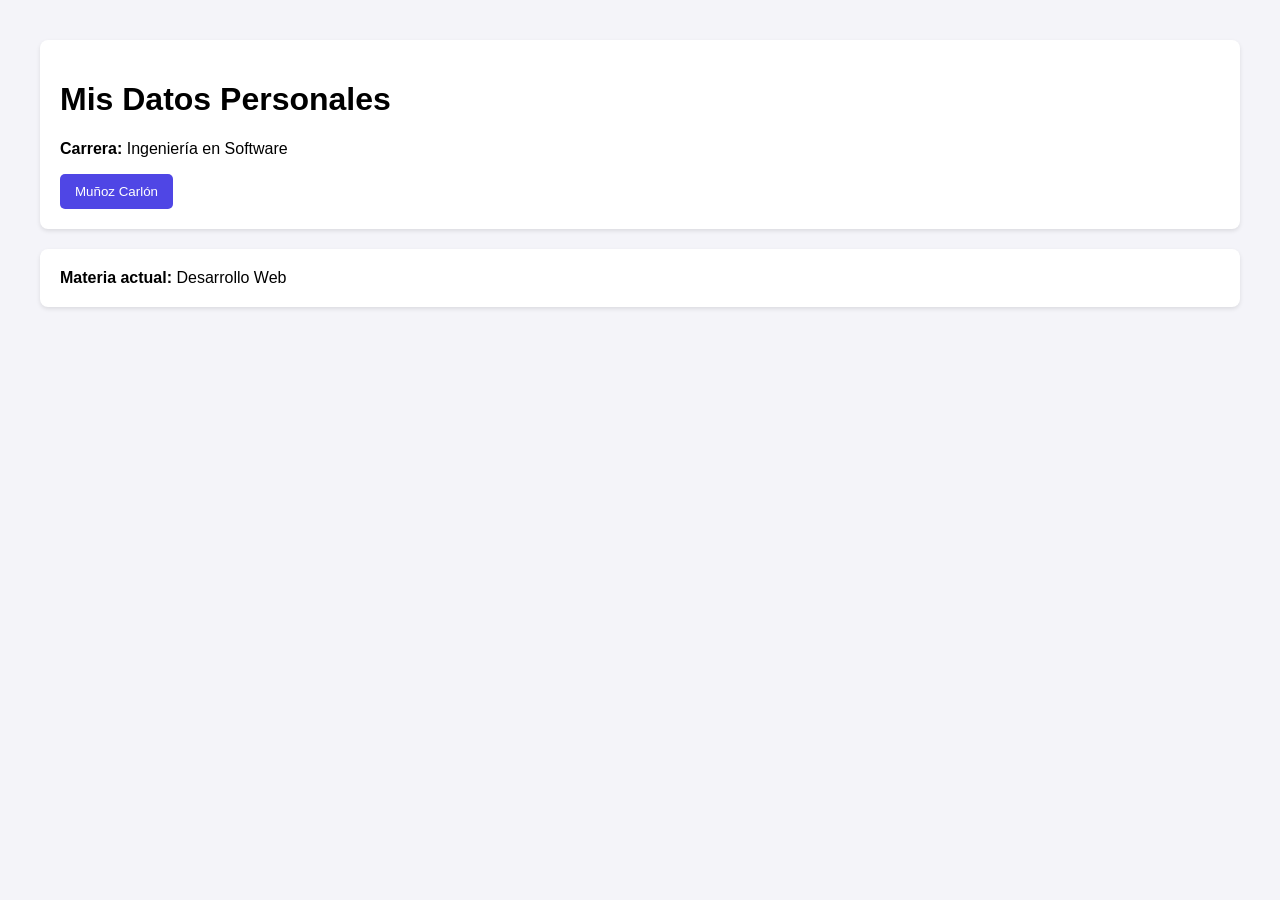
<file: Munoz_Carlon_Ejercicio19/index.html>
<!DOCTYPE html>
<html lang="es">
<head>
    <meta charset="UTF-8">
    <meta name="viewport" content="width=device-width, initial-scale=1.0">
    <title> Muñoz Carlón María Leticia - Ejercicio 19 </title>
    <style>
        body { font-family: Arial, sans-serif; margin: 40px; background-color: #f4f4f9; }
        .container { background: white; padding: 20px; border-radius: 8px; box-shadow: 0 2px 4px rgba(0,0,0,0.1); }
        button { background: #4f46e5; color: white; border: none; padding: 10px 15px; border-radius: 5px; cursor: pointer; }
        button:hover { background: #4338ca; }
    </style>
</head>
<body>

    <div class="container">
        <h1> Mis Datos Personales </h1>
        
        <p id="datos-carrera"></p>

        <button onclick="mostrarAlerta()"> Muñoz Carlón </button>
    </div>

    <script>
        // 1. Modificar un elemento HTML (innerHTML)
        // Es la forma más común de mostrar datos en una página web.
        document.getElementById("datos-carrera").innerHTML = "<strong>Carrera:</strong> Ingeniería en Software";

        // 2. Escribir directamente en el documento (document.write)
        // Solo debe usarse para pruebas, ya que si se ejecuta después de que la página cargó, borrará todo el HTML.
        document.write("<div class='container' style='margin-top: 20px;'><strong>Materia actual:</strong> Desarrollo Web </div>");

        // 3. Ventana de alerta (window.alert)
        // Muestra un cuadro de diálogo al usuario. Aquí lo pusimos dentro de una función que se activa con el botón.
        function mostrarAlerta() {
            window.alert("¡Hola! Soy estudiante de la FIM.");
        }

        // 4. Consola del navegador (console.log)
        // Se usa para depuración. Los usuarios no lo ven a menos que abran las herramientas de desarrollador (F12).
        console.log("Datos cargados correctamente. Proyecto en curso: Ejercicio Web.");
    </script>

</body>
</html>
</file>
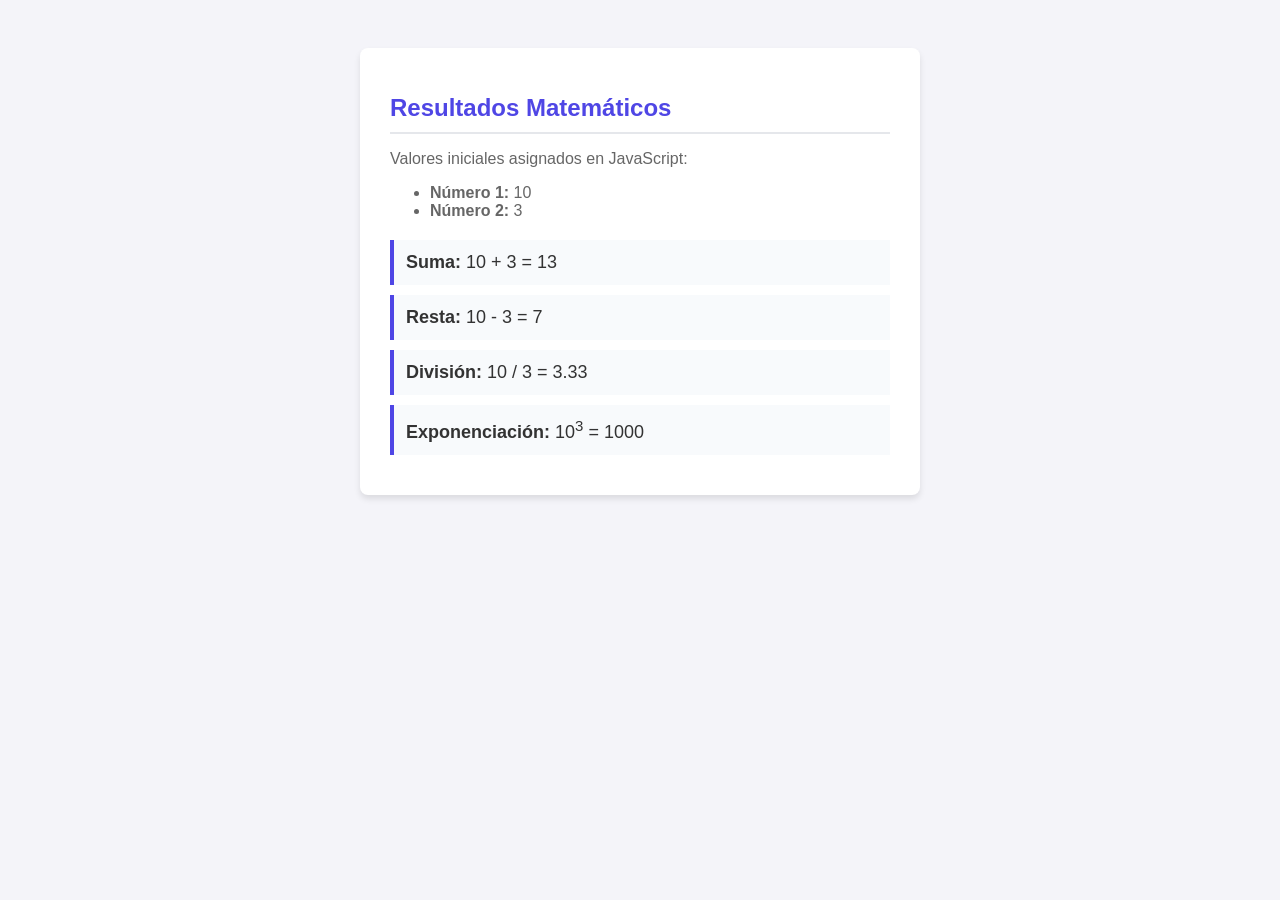
<file: Munoz_Carlon_Ejercicio20/index.html>
<!DOCTYPE html>
<html lang="es">
<head>
    <meta charset="UTF-8">
    <meta name="viewport" content="width=device-width, initial-scale=1.0">
    <title> Muñoz Carlón María Leticia - Ejercicio 20 </title>
    <style>
        body { 
            font-family: Arial, sans-serif; 
            background-color: #f4f4f9; 
            color: #333; 
            padding: 40px; 
        }
        .contenedor { 
            background: white; 
            padding: 30px; 
            border-radius: 8px; 
            box-shadow: 0 4px 6px rgba(0,0,0,0.1); 
            max-width: 500px; 
            margin: 0 auto; 
        }
        h1 { color: #4f46e5; font-size: 24px; border-bottom: 2px solid #e5e7eb; padding-bottom: 10px; }
        .operacion { 
            background-color: #f8fafc; 
            border-left: 4px solid #4f46e5; 
            padding: 12px; 
            margin-bottom: 10px; 
            font-size: 18px; 
        }
        .valores { font-size: 16px; margin-bottom: 20px; color: #666; }
    </style>
</head>
<body>

    <div class="contenedor">
        <h1>Resultados Matemáticos</h1>
        <div class="valores">
            <p>Valores iniciales asignados en JavaScript:</p>
            <ul>
                <li><strong>Número 1:</strong> <span id="num1"></span></li>
                <li><strong>Número 2:</strong> <span id="num2"></span></li>
            </ul>
        </div>
        
        <div id="pantalla-resultados"></div>
    </div>

    <script src="operaciones.js"></script>

</body>
</html>
</file>
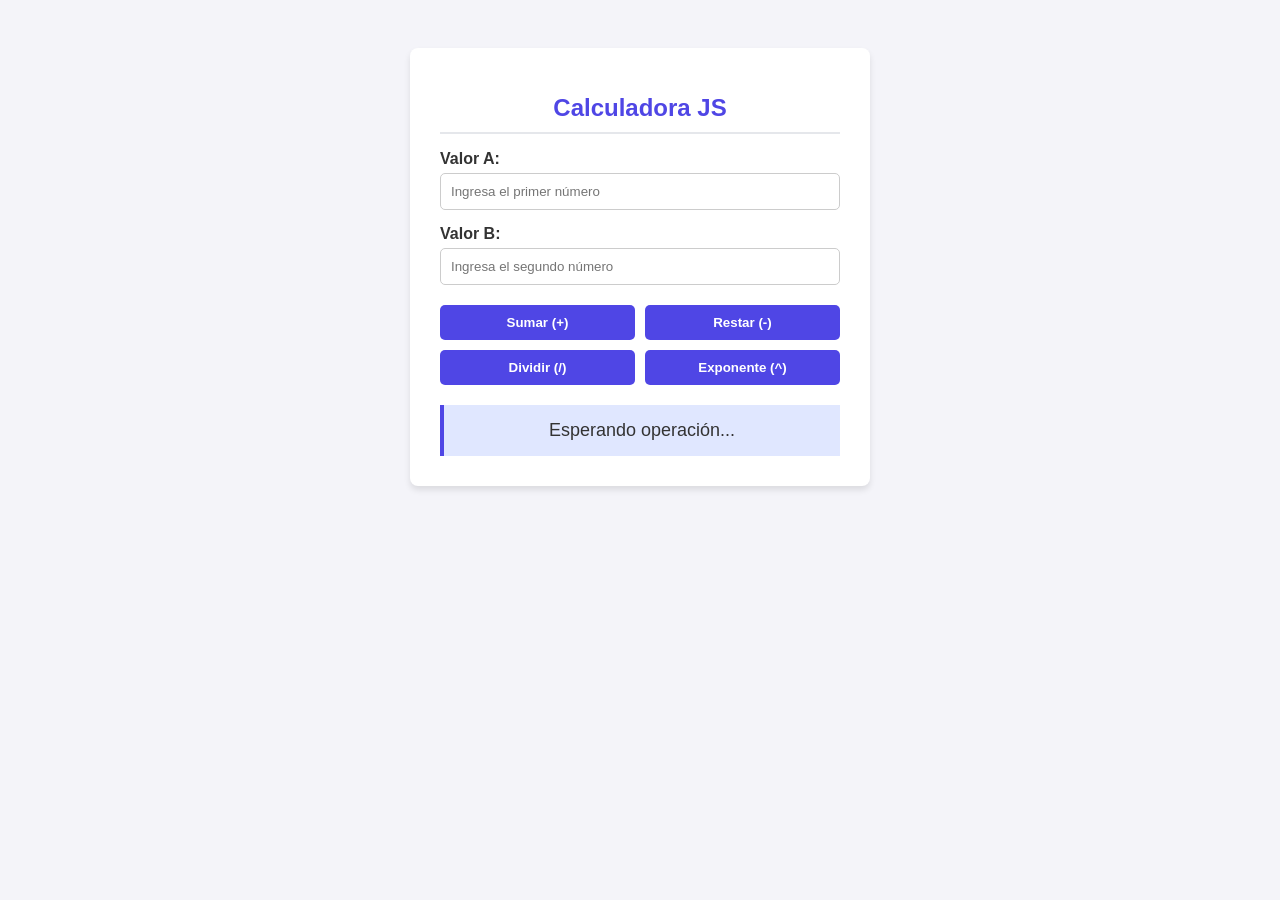
<file: Munoz_Carlon_Ejercicio21/index.html>
<!DOCTYPE html>
<html lang="es">
<head>
    <meta charset="UTF-8">
    <meta name="viewport" content="width=device-width, initial-scale=1.0">
    <title> Muñoz Carlón María Leticia - Ejercicio 21</title>
    <style>
        body { 
            font-family: Arial, sans-serif; 
            background-color: #f4f4f9; 
            color: #333; 
            padding: 40px; 
        }
        .contenedor { 
            background: white; 
            padding: 30px; 
            border-radius: 8px; 
            box-shadow: 0 4px 6px rgba(0,0,0,0.1); 
            max-width: 400px; 
            margin: 0 auto; 
        }
        h1 { color: #4f46e5; font-size: 24px; text-align: center; border-bottom: 2px solid #e5e7eb; padding-bottom: 10px; }
        
        /* Estilos para el formulario */
        .grupo-input { margin-bottom: 15px; }
        label { display: block; font-weight: bold; margin-bottom: 5px; }
        input[type="number"] { 
            width: 100%; 
            padding: 10px; 
            border: 1px solid #ccc; 
            border-radius: 5px; 
            box-sizing: border-box; /* Para que el padding no desborde el ancho */
        }
        
        /* Estilos para los botones */
        .botones { display: grid; grid-template-columns: 1fr 1fr; gap: 10px; margin-top: 20px; margin-bottom: 20px; }
        button { 
            background: #4f46e5; 
            color: white; 
            border: none; 
            padding: 10px; 
            border-radius: 5px; 
            cursor: pointer; 
            font-weight: bold;
            transition: background 0.3s;
        }
        button:hover { background: #4338ca; }
        
        .resultado { 
            background-color: #e0e7ff; 
            border-left: 4px solid #4f46e5; 
            padding: 15px; 
            font-size: 18px; 
            text-align: center;
        }
    </style>
</head>
<body>

    <div class="contenedor">
        <h1>Calculadora JS</h1>
        
        <form id="formulario-calc">
            <div class="grupo-input">
                <label for="num1">Valor A:</label>
                <input type="number" id="num1" placeholder="Ingresa el primer número" required>
            </div>
            
            <div class="grupo-input">
                <label for="num2">Valor B:</label>
                <input type="number" id="num2" placeholder="Ingresa el segundo número" required>
            </div>

            <div class="botones">
                <button type="button" onclick="ejecutarSuma()">Sumar (+)</button>
                <button type="button" onclick="ejecutarResta()">Restar (-)</button>
                <button type="button" onclick="ejecutarDivision()">Dividir (/)</button>
                <button type="button" onclick="ejecutarExponenciacion()">Exponente (^)</button>
            </div>
        </form>

        <div id="pantalla-resultados">
            <div class="resultado">Esperando operación...</div>
        </div>
    </div>

    <script src="operaciones.js"></script>

</body>
</html>
</file>
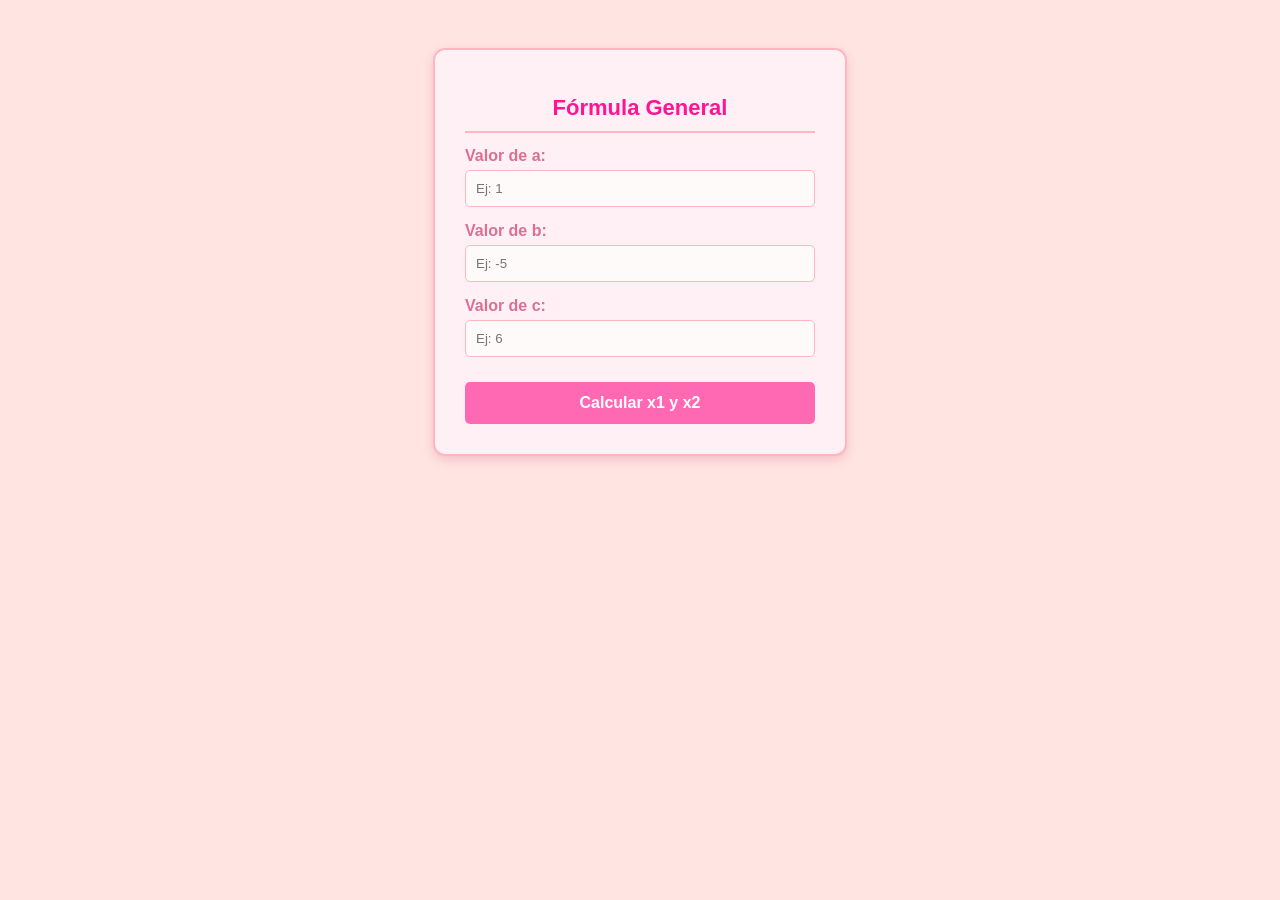
<file: Munoz_Carlon_Ejercicio22/index.html>
<!DOCTYPE html>
<html lang="es">
<head>
    <meta charset="UTF-8">
    <meta name="viewport" content="width=device-width, initial-scale=1.0">
    <title> Muñóz Carlón María Leticia </title>
    <style>
        /* Paleta de colores rosas */
        body { 
            font-family: Arial, sans-serif; 
            background-color: #ffe4e1; /* Rosa claro (MistyRose) */
            color: #5c1a3b; 
            padding: 40px; 
            display: flex;
            justify-content: center;
        }
        .contenedor { 
            background: #fff0f5; /* Rosa lavanda (LavenderBlush) */
            padding: 30px; 
            border-radius: 12px; 
            box-shadow: 0 4px 10px rgba(219, 112, 147, 0.3); 
            max-width: 350px; 
            width: 100%;
            border: 2px solid #ffb6c1; /* Rosa pastel */
        }
        h1 { 
            color: #ff1493; /* Rosa profundo (DeepPink) */
            font-size: 22px; 
            text-align: center; 
            border-bottom: 2px solid #ffb6c1; 
            padding-bottom: 10px; 
        }
        .grupo-input { margin-bottom: 15px; }
        label { 
            display: block; 
            font-weight: bold; 
            margin-bottom: 5px; 
            color: #db7093; /* Rosa viejo (PaleVioletRed) */
        }
        input[type="number"] { 
            width: 100%; 
            padding: 10px; 
            border: 1px solid #ffb6c1; 
            border-radius: 5px; 
            box-sizing: border-box;
            background-color: #fffafa;
        }
        input[type="number"]:focus {
            outline: none;
            border-color: #ff69b4; /* HotPink */
        }
        button { 
            width: 100%;
            background: #ff69b4; /* HotPink */
            color: white; 
            border: none; 
            padding: 12px; 
            border-radius: 5px; 
            cursor: pointer; 
            font-weight: bold;
            font-size: 16px;
            margin-top: 10px;
            transition: background 0.3s;
        }
        button:hover { 
            background: #ff1493; /* DeepPink */
        }
    </style>
</head>
<body>

    <div class="contenedor">
        <h1>Fórmula General</h1>
        
        <form id="formulario-cuadratica">
            <div class="grupo-input">
                <label for="valA">Valor de a:</label>
                <input type="number" id="valA" placeholder="Ej: 1" required>
            </div>
            
            <div class="grupo-input">
                <label for="valB">Valor de b:</label>
                <input type="number" id="valB" placeholder="Ej: -5" required>
            </div>

            <div class="grupo-input">
                <label for="valC">Valor de c:</label>
                <input type="number" id="valC" placeholder="Ej: 6" required>
            </div>

            <button type="button" onclick="calcularRaices()">Calcular x1 y x2</button>
        </form>
    </div>

    <script>
        function calcularRaices() {
            // 1. Obtener y convertir los valores a números (parseFloat)
            let a = parseFloat(document.getElementById("valA").value);
            let b = parseFloat(document.getElementById("valB").value);
            let c = parseFloat(document.getElementById("valC").value);

            // Validación: Verificar que los campos no estén vacíos
            if (isNaN(a) || isNaN(b) || isNaN(c)) {
                alert("🌸 Por favor, ingresa los tres valores (a, b y c).");
                return;
            }

            // Validación: En una ecuación cuadrática, 'a' no puede ser 0
            if (a === 0) {
                alert("🌸 El valor de 'a' no puede ser 0, de lo contrario no sería una ecuación cuadrática.");
                return;
            }

            // 2. Calcular el discriminante (lo que va dentro de la raíz cuadrada)
            // Fórmula del discriminante: b^2 - 4ac
            let discriminante = (b ** 2) - (4 * a * c);

            // 3. Evaluar el discriminante para saber qué tipo de resultado es
            if (discriminante > 0) {
                // Tiene dos soluciones reales diferentes
                let x1 = (-b + Math.sqrt(discriminante)) / (2 * a);
                let x2 = (-b - Math.sqrt(discriminante)) / (2 * a);
                
                // Mostrar alerta con plantillas literales para saltos de línea (\n)
                alert(`🌸 ¡Cálculo exitoso!\n\nx1 = ${x1.toFixed(2)}\nx2 = ${x2.toFixed(2)}`);

            } else if (discriminante === 0) {
                // Tiene una sola solución real (ambas raíces son iguales)
                let x = -b / (2 * a);
                alert(`🌸 La ecuación tiene una solución única:\n\nx1 y x2 = ${x.toFixed(2)}`);

            } else {
                // Si el discriminante es negativo, la raíz cuadrada daría un número imaginario
                alert("🌸 La ecuación no tiene soluciones en los números reales (raíces imaginarias).");
            }
        }
    </script>

</body>
</html>
</file>
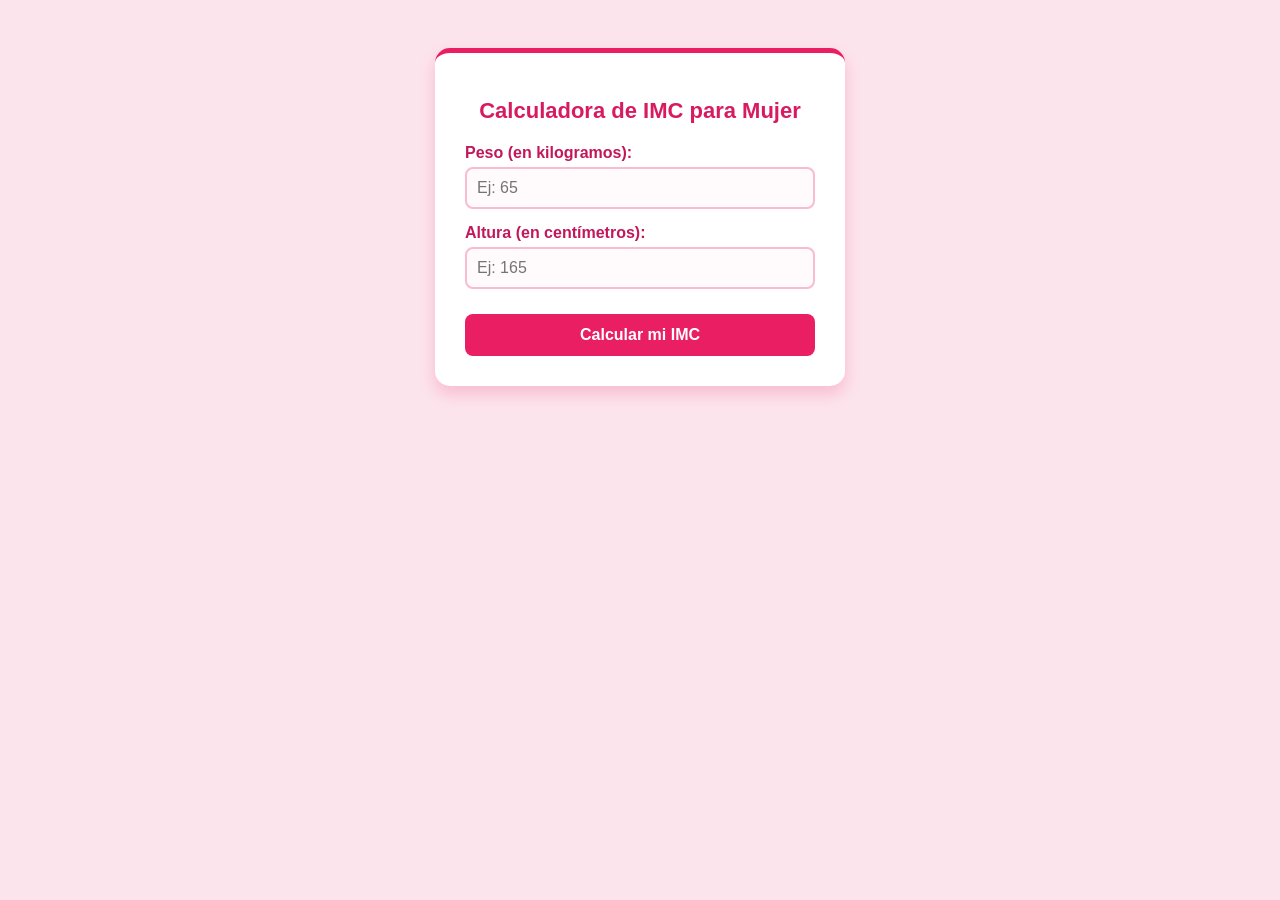
<file: Munoz_Carlon_Ejercicio23/index.html>
<!DOCTYPE html>
<html lang="es">
<head>
    <meta charset="UTF-8">
    <meta name="viewport" content="width=device-width, initial-scale=1.0">
    <title> Muñoz Carlón María Letcia - Ejercicio 23 </title>
    <style>
        /* Paleta de colores rosas */
        body { 
            font-family: Arial, sans-serif; 
            background-color: #fce4ec; 
            color: #4a148c; 
            padding: 40px; 
            display: flex;
            justify-content: center;
        }
        .contenedor { 
            background: #ffffff; 
            padding: 30px; 
            border-radius: 15px; 
            box-shadow: 0 8px 16px rgba(233, 30, 99, 0.2); 
            max-width: 350px; 
            width: 100%;
            border-top: 5px solid #e91e63; 
        }
        h1 { 
            color: #d81b60; 
            font-size: 22px; 
            text-align: center; 
            margin-bottom: 20px;
        }
        .grupo-input { margin-bottom: 15px; }
        label { 
            display: block; 
            font-weight: bold; 
            margin-bottom: 5px; 
            color: #c2185b; 
        }
        input[type="number"] { 
            width: 100%; 
            padding: 10px; 
            border: 2px solid #f8bbd0; 
            border-radius: 8px; 
            box-sizing: border-box;
            background-color: #fffafb;
            font-size: 16px;
        }
        input[type="number"]:focus {
            outline: none;
            border-color: #e91e63; 
        }
        button { 
            width: 100%;
            background: #e91e63; 
            color: white; 
            border: none; 
            padding: 12px; 
            border-radius: 8px; 
            cursor: pointer; 
            font-weight: bold;
            font-size: 16px;
            margin-top: 10px;
            transition: background 0.3s;
        }
        button:hover { 
            background: #c2185b; 
        }
        .resultado-caja {
            margin-top: 20px;
            padding: 15px;
            border-radius: 8px;
            text-align: center;
            font-size: 16px;
            display: none; 
        }
    </style>
</head>
<body>

    <div class="contenedor">
        <h1>Calculadora de IMC para Mujer</h1>
        
        <form id="formulario-imc">
            <div class="grupo-input">
                <label for="peso">Peso (en kilogramos):</label>
                <input type="number" id="peso" placeholder="Ej: 65" step="0.1" required>
            </div>
            
            <div class="grupo-input">
                <label for="altura">Altura (en centímetros):</label>
                <input type="number" id="altura" placeholder="Ej: 165" required>
            </div>

            <button type="button" onclick="calcularIMC()">Calcular mi IMC</button>
        </form>

        <div id="pantalla-resultado" class="resultado-caja"></div>
    </div>

    <script src="imc.js"></script>

</body>
</html>
</file>
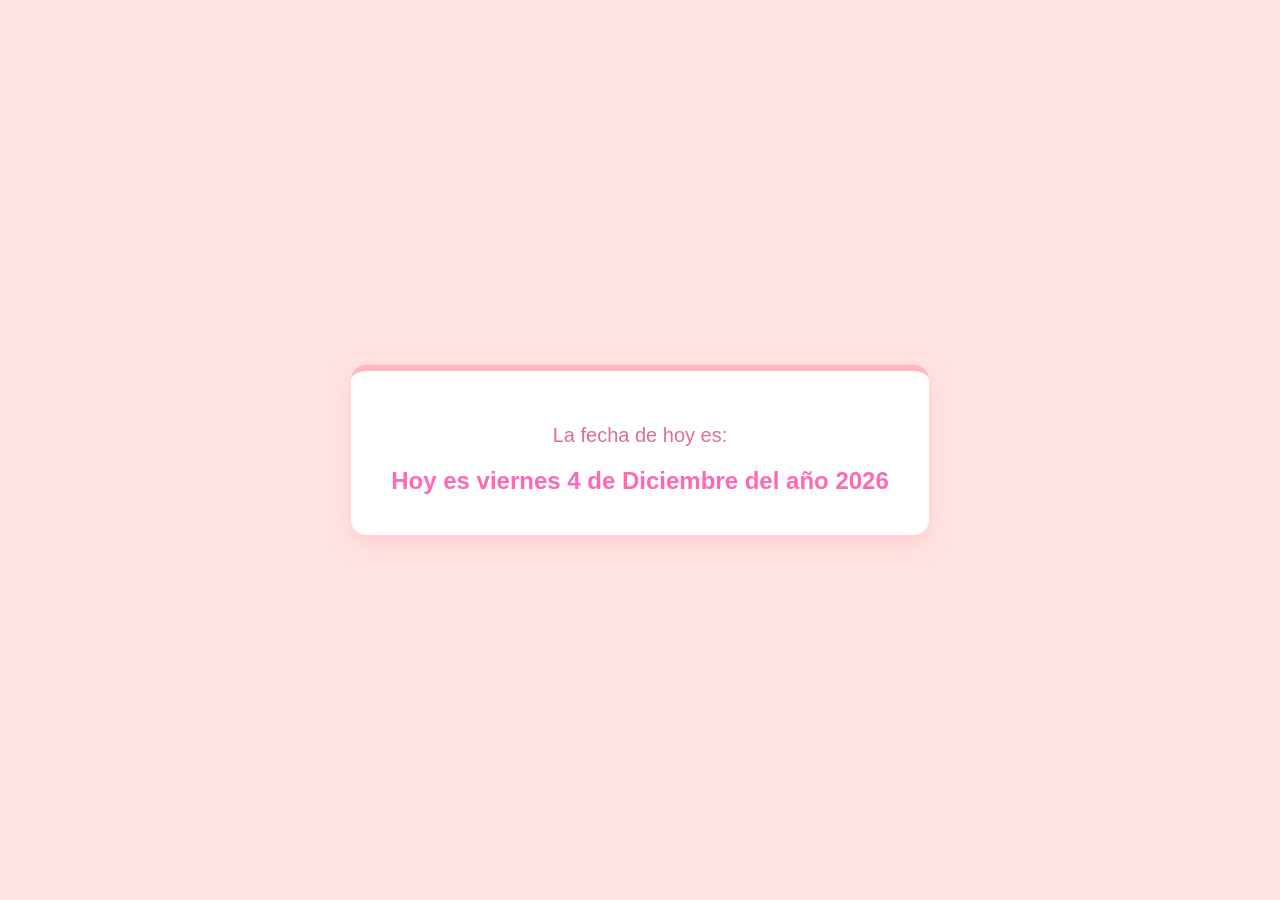
<file: Munoz_Carlon_Ejercicio24/index.html>
<!DOCTYPE html>
<html lang="es">
<head>
    <meta charset="UTF-8">
    <meta name="viewport" content="width=device-width, initial-scale=1.0">
    <title>Fecha Actual con Switch</title>
    <style>
        body { 
            font-family: Arial, sans-serif; 
            background-color: #ffe4e1;
            color: #5c1a3b;
            display: flex;
            justify-content: center;
            align-items: center;
            height: 100vh;
            margin: 0;
        }
        .tarjeta-fecha { 
            background: white; 
            padding: 40px; 
            border-radius: 15px; 
            box-shadow: 0 8px 20px rgba(255, 182, 193, 0.5); 
            text-align: center;
            border-top: 6px solid #ffb6c1; 
        }
        h1 {
            font-size: 20px;
            color: #db7093;
            margin-bottom: 20px;
            font-weight: normal;
        }
        #pantalla-fecha {
            font-size: 24px;
            font-weight: bold;
            color: #ff69b4;
        }
    </style>
</head>
<body>

    <div class="tarjeta-fecha">
        <h1>La fecha de hoy es:</h1>
        <div id="pantalla-fecha">Calculando fecha...</div>
    </div>

    <script src="fecha.js"></script>

</body>
</html>
</file>
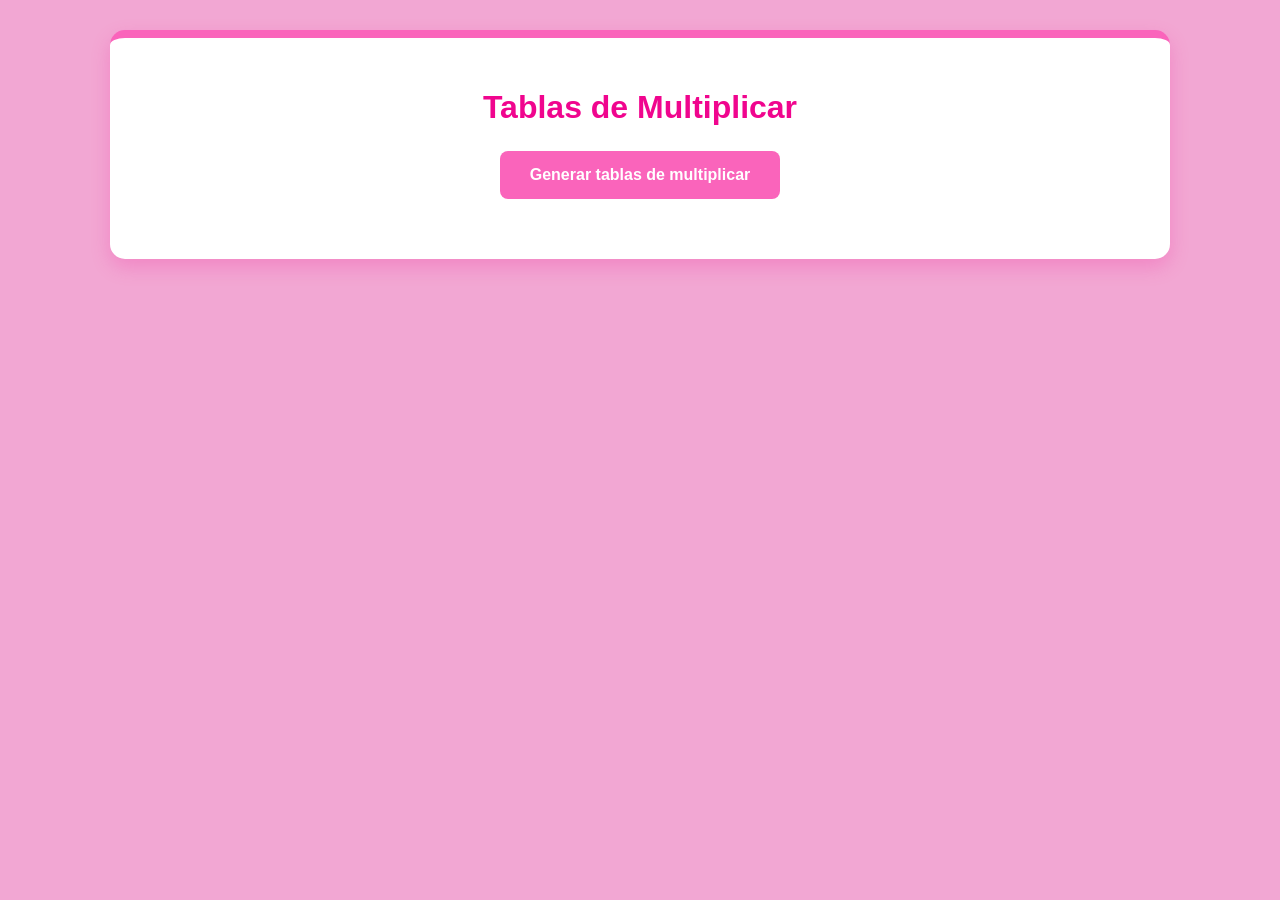
<file: Munoz_Carlon_Ejercicio25/index.html>
<!DOCTYPE html>
<html lang="es">
<head>
    <meta charset="UTF-8">
    <meta name="viewport" content="width=device-width, initial-scale=1.0">
    <title>Tablas de Multiplicar</title>
    <link rel="stylesheet" href="estilos.css">
</head>
<body>

    <div class="contenedor">
        <h1>Tablas de Multiplicar</h1>
        
        <button onclick="generarTablas()" id="btn-generar">Generar tablas de multiplicar</button>
        
        <div id="contenedor-tablas" class="grid-tablas"></div>
    </div>

    <script src="script.js"></script>

</body>
</html>
</file>
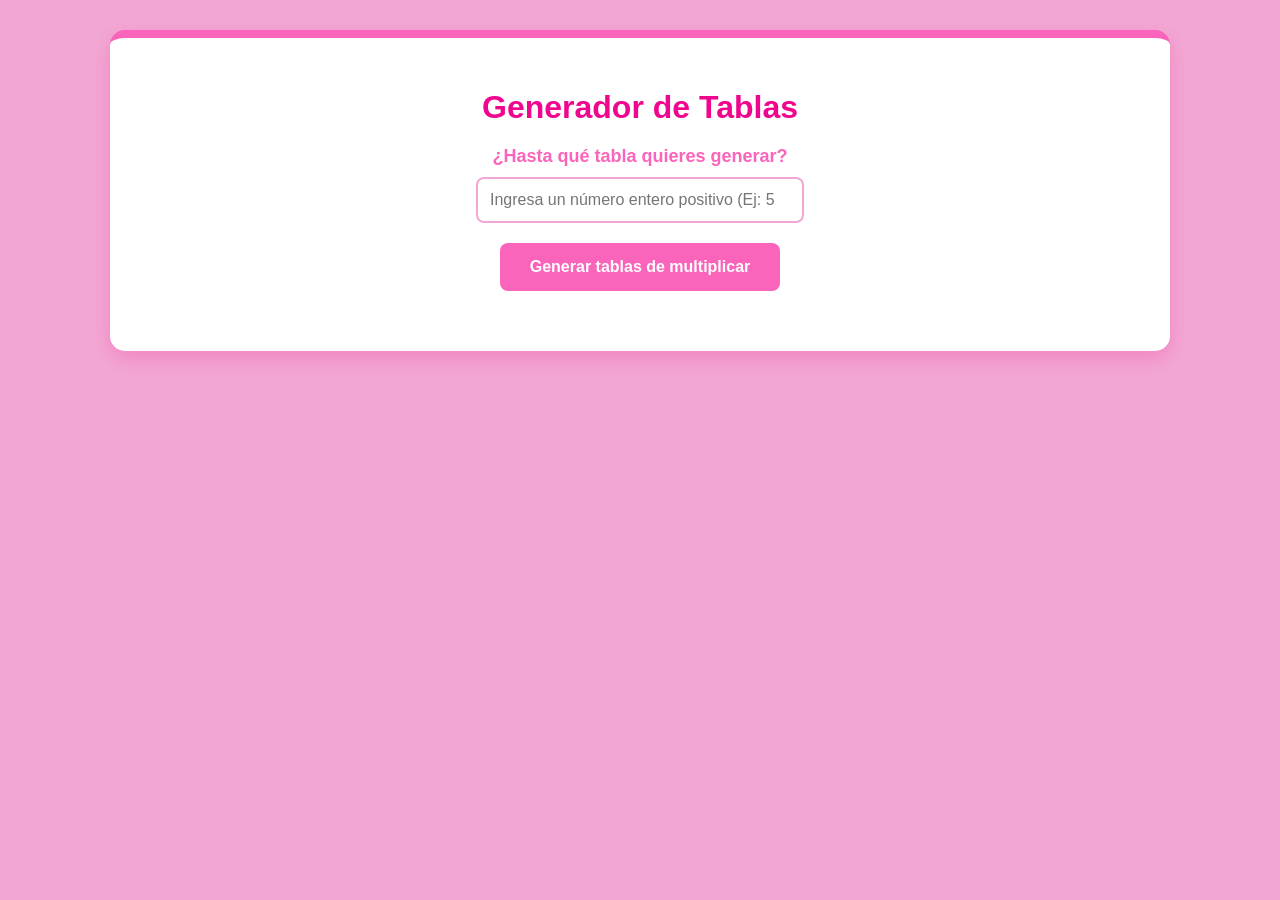
<file: Munoz_Carlon_Ejercicio26/index.html>
<!DOCTYPE html>
<html lang="es">
<head>
    <meta charset="UTF-8">
    <meta name="viewport" content="width=device-width, initial-scale=1.0">
    <title>Generador de Tablas Dinámico</title>
    <link rel="stylesheet" href="estilos_tablas.css">
</head>
<body>

    <div class="contenedor">
        <h1>Generador de Tablas</h1>
        
        <div class="grupo-input">
            <label for="limite">¿Hasta qué tabla quieres generar?</label>
            <input type="number" id="limite" min="1" placeholder="Ingresa un número entero positivo (Ej: 5)">
        </div>
        
        <button type="button" onclick="generarTablas()" id="btn-generar">Generar tablas de multiplicar</button>
        
        <div id="contenedor-tablas" class="grid-tablas"></div>
    </div>

    <script src="script_tablas.js"></script>

</body>
</html>
</file>
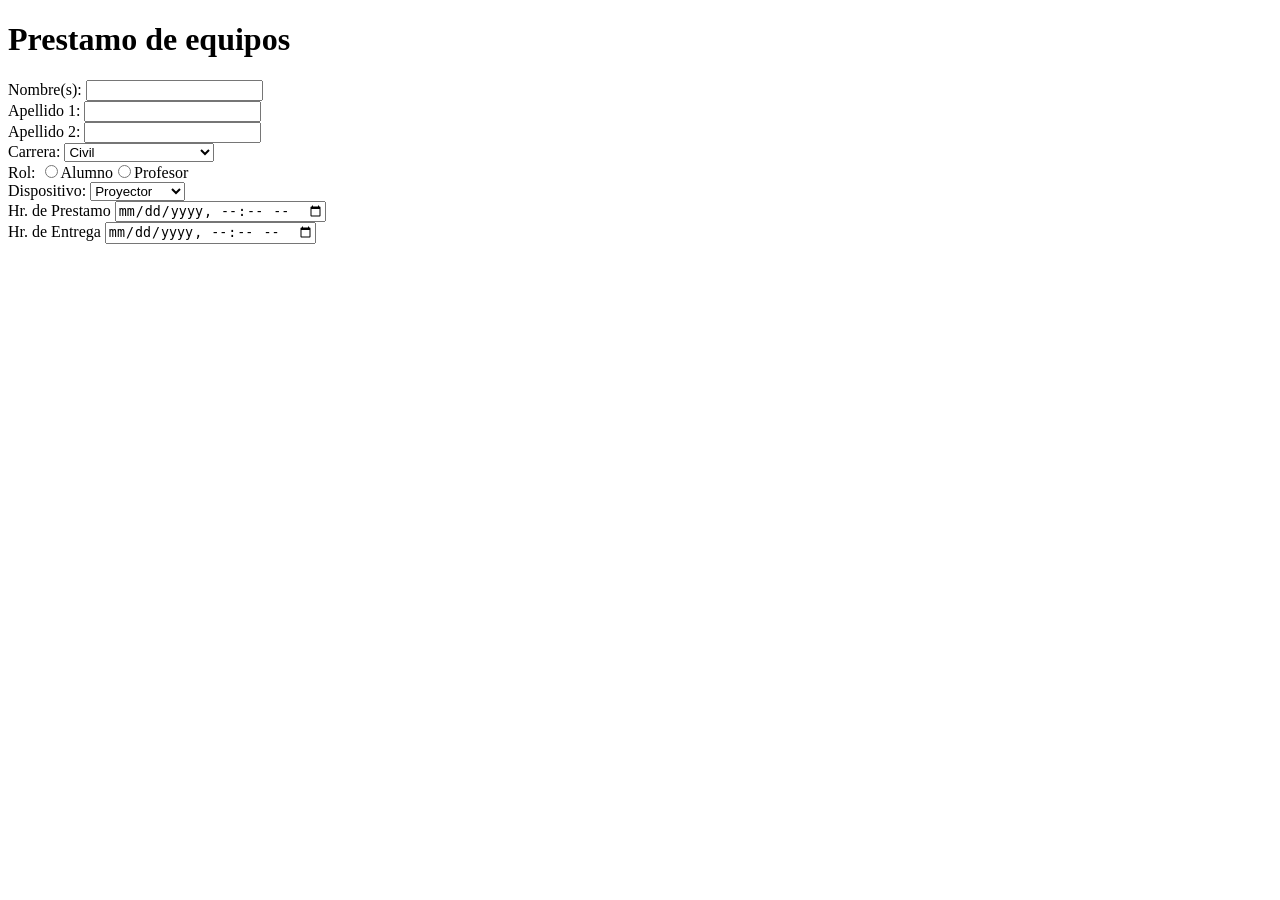
<file: Muñoz_Carlon_Ejercicio15.html>
<!DOCTYPE html>
<html>
    <head>
        <title>Muñoz Carlon Maria Leticia - Ejercicio 15</title>
    </head>
    <body>
        <h1>Prestamo de equipos</h1>
        <form>
            <label for="nombre_c">Nombre(s): </label> <input id="nombre_c">
            <br/>
            <label for="ap1">Apellido 1: </label> <input id="ap1">
            <br/>
            <label for="ap2">Apellido 2: </label> <input id="ap2">
            <br/>
            <label for="carrera">Carrera: </label>
            <select>
                <option value="Civil">Civil</option>
                <option value="Geodesia">Geodesia</option>
                <option value="Software">Software</option>
                <option value="ProcesosIndustriales">Procesos Industriales</option>
                <option value="Nanotecnología">Nanotecnologia</option>
            </select>
            <br/>
            <label for="rol">Rol: </label>
            <input type="radio"><label>Alumno</label><input type="radio"><label>Profesor</label>
            <br/>
            <label for="dispositivo">Dispositivo: </label>
            <select>
                <option value="proyector">Proyector</option>
                <option value="cablehdmi">Cable HDMI</option>
                <option value="router">Router</option>
            </select>
            <br/>
            <label for="hr_pres">Hr. de Prestamo</label>
            <input for="hr_pres" type="datetime-local" id="hr_pres">
            <br/>
            <label for="hr_entrega">Hr. de Entrega</label>
            <input for="hr_entrega" type="datetime-local" id="hr_entrega">
        </form>
    </body>
</html>
</file>
<file: Munoz_Carlon_Ejercicio25/estilos.css>
/* estilos.css */

body {
    font-family: Arial, sans-serif;
    background-color: #f2a7d3; /* Rosa pastel de fondo */
    color: #f0058e; /* Rosa fuerte para los textos principales */
    margin: 0;
    padding: 30px;
    display: flex;
    justify-content: center;
}

.contenedor {
    background-color: white;
    padding: 30px;
    border-radius: 15px;
    box-shadow: 0 8px 20px rgba(240, 5, 142, 0.2);
    max-width: 1000px;
    width: 100%;
    text-align: center;
    border-top: 8px solid #fa64bb; /* Rosa medio */
}

h1 {
    color: #f0058e;
    margin-bottom: 25px;
}

button {
    background-color: #fa64bb;
    color: white;
    border: none;
    padding: 15px 30px;
    font-size: 16px;
    font-weight: bold;
    border-radius: 8px;
    cursor: pointer;
    transition: background-color 0.3s;
    margin-bottom: 30px;
}

button:hover {
    background-color: #f0058e; /* Cambia al rosa fuerte al pasar el mouse */
}

/* Sistema de cuadrícula para acomodar las 10 tablas */
.grid-tablas {
    display: grid;
    grid-template-columns: repeat(auto-fit, minmax(200px, 1fr));
    gap: 20px;
}

/* Diseño individual de cada tabla */
.tabla-card {
    background-color: #fff0f6; /* Un fondo blanco con toque muy ligero de rosa */
    border: 2px solid #f2a7d3;
    border-radius: 10px;
    padding: 15px;
    text-align: left;
}

.tabla-card h2 {
    color: #fa64bb;
    text-align: center;
    margin-top: 0;
    border-bottom: 2px dashed #f2a7d3;
    padding-bottom: 10px;
    font-size: 20px;
}

.tabla-card p {
    margin: 6px 0;
    font-size: 16px;
    color: #444; /* Gris oscuro para que los números se lean bien */
}
</file>
<file: Munoz_Carlon_Ejercicio26/estilos_tablas.css>
/* estilos_tablas.css */

body {
    font-family: Arial, sans-serif;
    background-color: #f2a7d3; /* Rosa pastel de fondo */
    color: #f0058e; 
    margin: 0;
    padding: 30px;
    display: flex;
    justify-content: center;
}

.contenedor {
    background-color: white;
    padding: 30px;
    border-radius: 15px;
    box-shadow: 0 8px 20px rgba(240, 5, 142, 0.2);
    max-width: 1000px;
    width: 100%;
    text-align: center;
    border-top: 8px solid #fa64bb;
}

h1 {
    color: #f0058e;
    margin-bottom: 20px;
}

/* Nuevos estilos para el input del usuario */
.grupo-input {
    margin-bottom: 20px;
    text-align: center;
}

label {
    display: block;
    font-weight: bold;
    color: #fa64bb;
    margin-bottom: 10px;
    font-size: 18px;
}

input[type="number"] {
    width: 100%;
    max-width: 300px;
    padding: 12px;
    border: 2px solid #f2a7d3;
    border-radius: 8px;
    font-size: 16px;
    color: #f0058e;
    outline: none;
    text-align: center;
}

input[type="number"]:focus {
    border-color: #f0058e;
}

button {
    background-color: #fa64bb;
    color: white;
    border: none;
    padding: 15px 30px;
    font-size: 16px;
    font-weight: bold;
    border-radius: 8px;
    cursor: pointer;
    transition: background-color 0.3s;
    margin-bottom: 30px;
}

button:hover {
    background-color: #f0058e; 
}

/* Sistema de cuadrícula para acomodar las tablas */
.grid-tablas {
    display: grid;
    grid-template-columns: repeat(auto-fit, minmax(200px, 1fr));
    gap: 20px;
}

.tabla-card {
    background-color: #fff0f6; 
    border: 2px solid #f2a7d3;
    border-radius: 10px;
    padding: 15px;
    text-align: left;
}

.tabla-card h2 {
    color: #fa64bb;
    text-align: center;
    margin-top: 0;
    border-bottom: 2px dashed #f2a7d3;
    padding-bottom: 10px;
    font-size: 20px;
}

.tabla-card p {
    margin: 6px 0;
    font-size: 16px;
    color: #444; 
}
</file>
